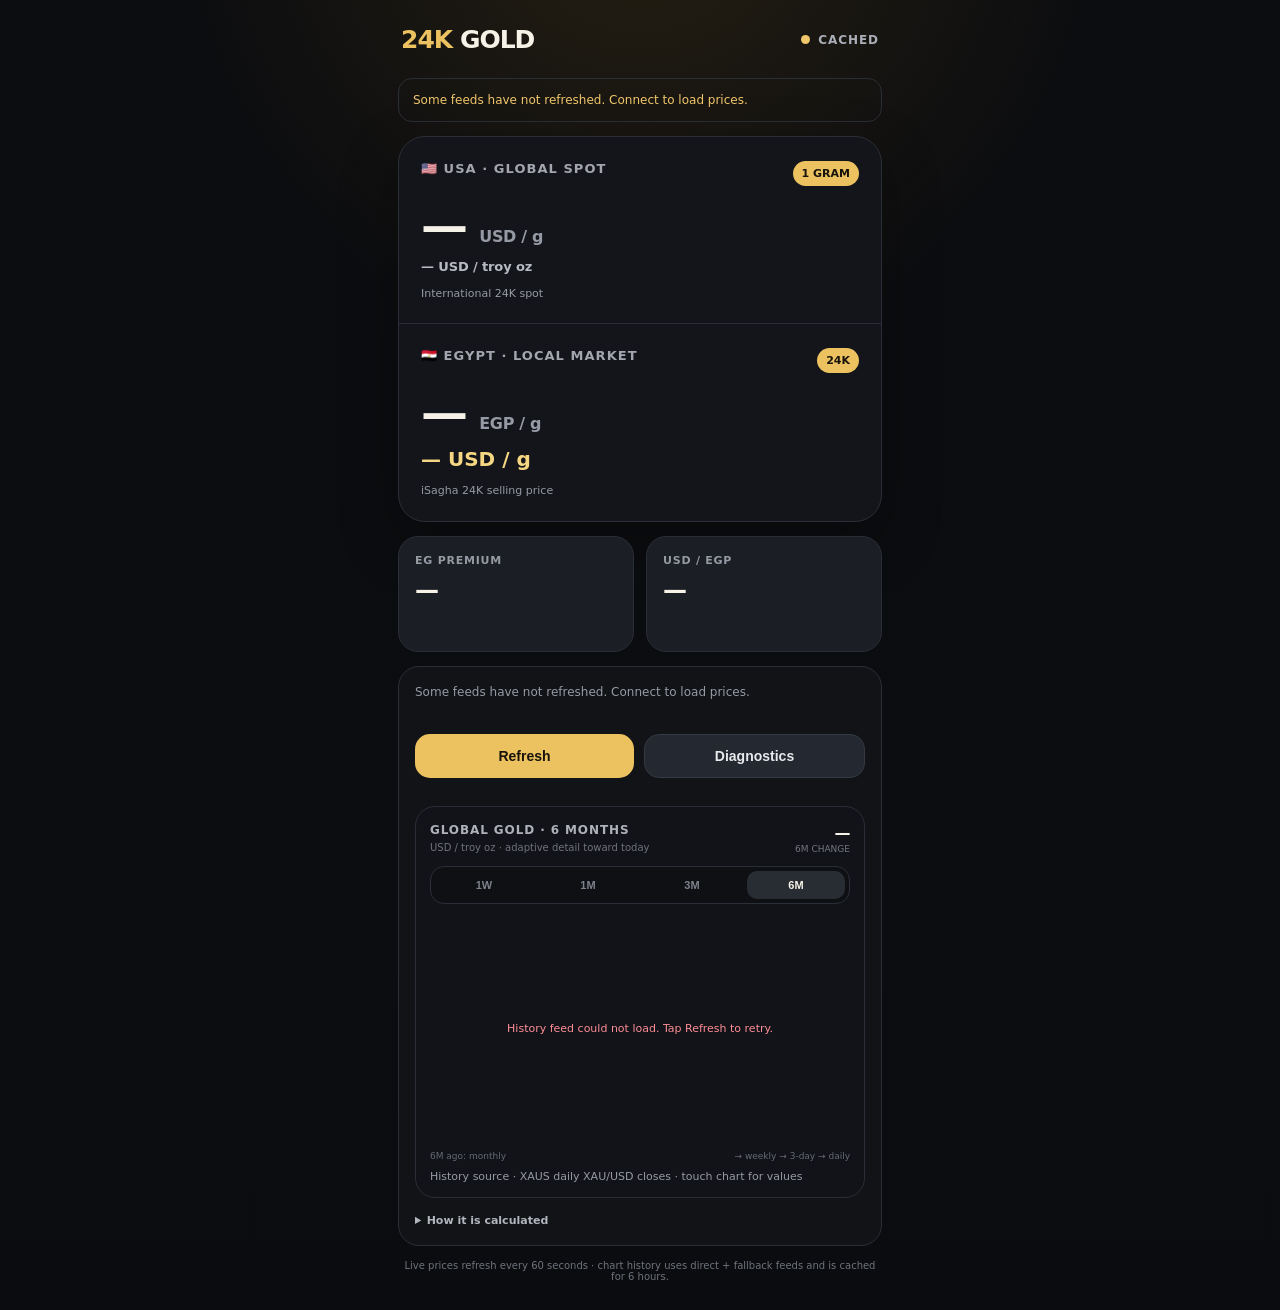
<file: index.html>
<!doctype html>
<html lang="en">
<head>
<meta charset="utf-8">
<meta name="viewport" content="width=device-width,initial-scale=1,viewport-fit=cover">
<meta name="theme-color" content="#0c0d10">
<link rel="manifest" href="./manifest.webmanifest">
<link rel="apple-touch-icon" href="./icons/apple-touch-icon.png">
<link rel="icon" href="./icons/icon.svg" type="image/svg+xml">
<meta name="apple-mobile-web-app-capable" content="yes">
<meta name="apple-mobile-web-app-title" content="Gold Prices">
<meta name="apple-mobile-web-app-status-bar-style" content="black-translucent">
<title>24K Gold — US vs Egypt</title>
<link rel="stylesheet" href="./assets/app.css">
</head>
<body>
<div class="app">
<header>
  <div class="brand"><b>24K</b> GOLD</div>
  <div class="live" id="liveIndicator" aria-live="polite"><span class="dot"></span><span id="liveLabel">LOADING</span></div>
</header>

<div id="connectionNotice" class="notice" role="status" hidden></div>
<section class="hero">
  <div class="market">
    <div class="row">
      <div class="country">🇺🇸 USA · GLOBAL SPOT</div>
      <div class="pill">1 GRAM</div>
    </div>
    <div class="price" id="usPrice"><span class="loading">—</span> <span class="unit">USD / g</span></div>
    <div class="oz-secondary" id="usOz">— USD / troy oz</div>
    <div class="source" id="usSource">International 24K spot</div>
  </div>

  <div class="market">
    <div class="row">
      <div class="country">🇪🇬 EGYPT · LOCAL MARKET</div>
      <div class="pill">24K</div>
    </div>
    <div class="price" id="egPrice"><span class="loading">—</span> <span class="unit">EGP / g</span></div>
    <div class="sub" id="egUsd">— USD / g</div>
    <div class="source" id="egSource">iSagha 24K selling price</div>
  </div>
</section>

<section class="metrics">
  <div class="metric">
    <div class="label">EG Premium</div>
    <div class="value" id="premium">—</div>
  </div>
  <div class="metric">
    <div class="label">USD / EGP</div>
    <div class="value" id="fx">—</div>
  </div>
</section>

<section class="footer">
  <div class="status" id="status">Connecting to live sources…</div>
  <div class="actions">
    <button id="refresh" onclick="refreshAll()">Refresh</button>
    <button class="secondary" onclick="toggleDiag()">Diagnostics</button>
  </div>


  <div class="actions"><button id="installApp" class="secondary" hidden>Install App</button><button id="updateApp" class="secondary" hidden>Update available · Reload</button></div>
  <p id="installHelp" class="source" role="status" hidden></p>
  <section class="chart-card" id="chartCard">
    <div class="chart-head">
      <div>
        <div class="chart-title" id="chartTitle">GLOBAL GOLD · 6 MONTHS</div>
        <div class="chart-subtitle" id="chartSubtitle">USD / troy oz · adaptive detail toward today</div>
      </div>
      <div class="chart-stat">
        <div class="chart-change" id="chartChange">—</div>
        <div class="chart-change-label" id="chartChangeLabel">6M CHANGE</div>
      </div>
    </div>

    <div class="range-switch" aria-label="Chart range">
      <button class="range-btn" data-range="1W" onclick="setChartRange('1W')">1W</button>
      <button class="range-btn" data-range="1M" onclick="setChartRange('1M')">1M</button>
      <button class="range-btn" data-range="3M" onclick="setChartRange('3M')">3M</button>
      <button class="range-btn active" data-range="6M" onclick="setChartRange('6M')">6M</button>
    </div>

    <div class="chart-wrap" id="chartWrap">
      <svg id="goldChart"
           viewBox="0 0 340 230"
           preserveAspectRatio="none"
           aria-label="Six month global gold price chart"></svg>

      <div class="chart-tooltip" id="chartTooltip" hidden></div>
      <div class="chart-loading" id="chartLoading">Loading chart history…</div>
    </div>

    <div class="chart-foot">
      <span id="chartFootLeft">6M ago: monthly</span>
      <span id="chartFootRight">→ weekly → 3-day → daily</span>
    </div>
    <div class="source" style="margin-top:8px"><span id="historySource">History source · XAUS daily XAU/USD closes</span> · touch chart for values</div>
  </section>

  <div class="diag" id="diag" hidden>
    <div class="diag-row"><span>Global spot</span><span id="diagUS">Waiting</span></div>
    <div class="diag-row"><span>Egypt 24K</span><span id="diagEG">Waiting</span></div>
    <div class="diag-row"><span>USD / EGP</span><span id="diagFX">Waiting</span></div>
    <div class="diag-row"><span>Chart history</span><span id="diagHistory">Waiting</span></div>
    <div class="diag-row"><span>FX source</span><span id="diagFXMethod">Frankfurter · CBE</span></div>
  </div>

  <details>
    <summary>How it is calculated</summary>
    Egypt uses iSagha's published 24K selling price. USD/EGP comes directly from the
    Frankfurter API pinned to the Central Bank of Egypt (CBE) provider. No exchange rate is inferred
    from gold prices. Egypt USD = Egypt EGP ÷ the API-provided USD/EGP rate.
    EG Premium = (Egypt USD per gram ÷ international spot USD per gram − 1) × 100.
  </details>
</section>

<div class="tiny">Live prices refresh every 60 seconds · chart history uses direct + fallback feeds and is cached for 6 hours.</div>
</div>

<script src="./assets/app.js" defer></script>
<script src="./assets/pwa.js" defer></script>
</body>
</html>
</file>
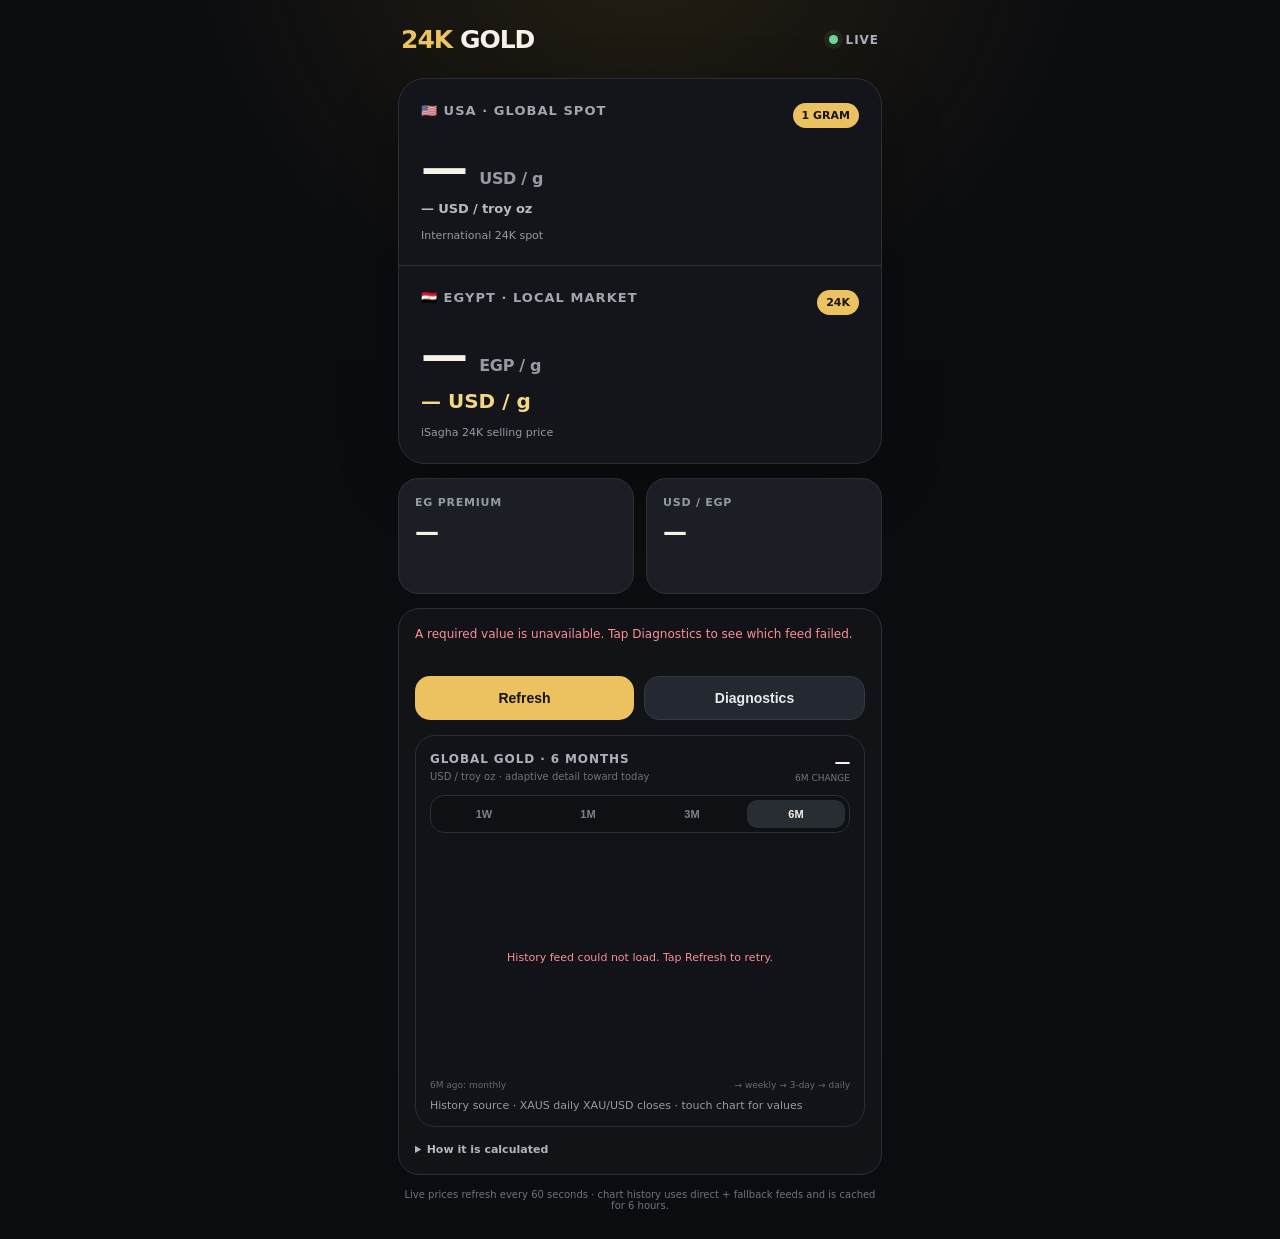
<file: archive/24k-gold-mobile-v8.html>
<!doctype html>
<html lang="en">
<head>
<meta charset="utf-8">
<meta name="viewport" content="width=device-width,initial-scale=1,viewport-fit=cover">
<meta name="theme-color" content="#0c0d10">
<title>24K Gold — US vs Egypt</title>
<style>
:root{
  --bg:#0c0d10;--card:#15171c;--card2:#1b1e24;--line:#2a2e36;
  --text:#f6f2e7;--muted:#969aa4;--gold:#ebc25f;--gold2:#f5d783;
  --ok:#70d49a;--bad:#ff8d96;--warn:#f0c66a;--blue:#a9c8ff;
}
*{box-sizing:border-box}
html,body{margin:0;min-height:100%;background:#0c0d10}
body{
  color:var(--text);
  font-family:Inter,ui-sans-serif,system-ui,-apple-system,BlinkMacSystemFont,"Segoe UI",sans-serif;
  background:
    radial-gradient(circle at 50% -8%,rgba(118,89,25,.24),transparent 30%),
    linear-gradient(#0c0d10,#0b0c0f);
  -webkit-font-smoothing:antialiased;
}
.app{max-width:520px;margin:auto;padding:calc(18px + env(safe-area-inset-top)) 18px calc(28px + env(safe-area-inset-bottom))}
header{display:flex;align-items:center;justify-content:space-between;margin:7px 3px 24px}
.brand{font-size:25px;font-weight:900;letter-spacing:-.04em}
.brand b{color:var(--gold)}
.live{display:flex;align-items:center;gap:8px;color:#aaaeb7;font-size:12px;font-weight:800;letter-spacing:.08em}
.dot{width:9px;height:9px;border-radius:50%;background:var(--ok);box-shadow:0 0 0 5px rgba(112,212,154,.09)}
.hero{border:1px solid var(--line);border-radius:27px;background:rgba(20,22,27,.94);overflow:hidden;box-shadow:0 22px 60px rgba(0,0,0,.28)}
.market{padding:24px 22px 22px}
.market+.market{border-top:1px solid var(--line)}
.row{display:flex;justify-content:space-between;align-items:flex-start;gap:12px}
.country{font-size:13px;font-weight:900;letter-spacing:.08em;color:#a3a6af}
.pill{font-size:11px;font-weight:900;background:var(--gold);color:#17120a;border-radius:999px;padding:6px 9px}
.price{font-size:47px;line-height:1.04;font-weight:900;letter-spacing:-.055em;margin-top:16px}
.unit{font-size:16px;color:var(--muted);font-weight:750;letter-spacing:-.02em}
.sub{font-size:20px;color:var(--gold2);font-weight:850;margin-top:9px}
.source{font-size:11px;color:var(--muted);margin-top:12px;line-height:1.4}
.metrics{display:grid;grid-template-columns:1fr 1fr;gap:12px;margin-top:14px}
.metric{background:var(--card2);border:1px solid var(--line);border-radius:20px;padding:17px 16px;min-height:116px}
.label{font-size:11px;color:var(--muted);font-weight:900;letter-spacing:.07em;text-transform:uppercase}
.value{font-size:24px;font-weight:900;letter-spacing:-.035em;margin-top:9px}
.gold{color:var(--gold2)} .blue{color:var(--blue)}
.footer{margin-top:14px;border:1px solid var(--line);border-radius:21px;background:rgba(18,20,24,.9);padding:16px}
.status{font-size:12px;color:var(--muted);line-height:1.5;min-height:38px}
.status strong{color:var(--text)}
.actions{display:flex;gap:10px;margin-top:13px}
button{
  flex:1;border:0;border-radius:15px;padding:13px 14px;
  background:var(--gold);color:#17120a;font-size:14px;font-weight:900;cursor:pointer
}
button.secondary{background:#242830;color:#e9e9ec;border:1px solid #343942}
button:disabled{opacity:.55}
details{margin-top:14px;color:var(--muted);font-size:11px;line-height:1.55}
summary{font-weight:850;cursor:pointer;color:#b3b6be}
.diag{margin-top:10px;border-top:1px solid var(--line);padding-top:10px}
.diag-row{display:flex;justify-content:space-between;gap:10px;margin:6px 0}
.ok{color:var(--ok)} .bad{color:var(--bad)} .warn{color:var(--warn)}
.tiny{text-align:center;color:#6f737c;font-size:10px;margin-top:14px}
.loading{animation:pulse 1.2s infinite ease-in-out}
@keyframes pulse{0%,100%{opacity:.45}50%{opacity:1}}

.oz-secondary{
  margin-top:8px;
  font-size:13px;
  color:#b7bac2;
  font-weight:750;
  letter-spacing:-.01em;
}
.chart-card{
  margin-top:15px;
  border:1px solid var(--line);
  border-radius:20px;
  padding:16px 14px 13px;
  background:#111318;
  overflow:hidden;
}
.chart-head{
  display:flex;
  align-items:flex-start;
  justify-content:space-between;
  gap:12px;
  margin-bottom:10px;
}
.chart-title{
  font-size:12px;
  color:#aeb1b9;
  font-weight:900;
  letter-spacing:.075em;
}
.chart-subtitle{
  margin-top:4px;
  font-size:10px;
  line-height:1.35;
  color:#6f737c;
}
.chart-stat{
  text-align:right;
  flex:0 0 auto;
}
.chart-change{
  font-size:16px;
  font-weight:900;
  letter-spacing:-.025em;
}
.chart-change.up{color:var(--gold2)}
.chart-change.down{color:var(--blue)}
.chart-change-label{
  color:#737780;
  font-size:9px;
  margin-top:2px;
}
.chart-wrap{
  position:relative;
  width:100%;
  height:230px;
  touch-action:pan-y;
}
#goldChart{
  width:100%;
  height:100%;
  display:block;
  overflow:visible;
}
.chart-tooltip{
  position:absolute;
  z-index:4;
  pointer-events:none;
  min-width:104px;
  padding:8px 9px;
  border:1px solid #3a3e47;
  border-radius:11px;
  background:rgba(13,15,19,.96);
  box-shadow:0 8px 24px rgba(0,0,0,.3);
  font-size:10px;
  line-height:1.35;
  color:#aeb1b9;
  transform:translate(-50%,-110%);
  white-space:nowrap;
}
.chart-tooltip strong{
  display:block;
  color:var(--text);
  font-size:12px;
}
.chart-loading{
  position:absolute;
  inset:0;
  display:flex;
  align-items:center;
  justify-content:center;
  padding:24px;
  text-align:center;
  color:#777b85;
  font-size:11px;
  line-height:1.45;
  background:#111318;
  z-index:3;
}
.chart-loading.error{
  color:var(--bad);
}
.chart-foot{
  display:flex;
  justify-content:space-between;
  gap:8px;
  margin-top:7px;
  font-size:9px;
  color:#656a73;
}


.range-switch{
  display:grid;
  grid-template-columns:repeat(4,1fr);
  gap:6px;
  margin:12px 0 10px;
  padding:4px;
  border:1px solid var(--line);
  border-radius:14px;
  background:#0e1014;
}
.range-btn{
  appearance:none;
  border:0;
  border-radius:10px;
  padding:8px 4px;
  background:transparent;
  color:#7d818a;
  font-size:11px;
  font-weight:900;
  min-width:0;
}
.range-btn.active{background:#282c33;color:var(--text)}
.range-btn:active{transform:scale(.98)}

</style>
</head>
<body>
<div class="app">
<header>
  <div class="brand"><b>24K</b> GOLD</div>
  <div class="live"><span class="dot"></span>LIVE</div>
</header>

<section class="hero">
  <div class="market">
    <div class="row">
      <div class="country">🇺🇸 USA · GLOBAL SPOT</div>
      <div class="pill">1 GRAM</div>
    </div>
    <div class="price" id="usPrice"><span class="loading">—</span> <span class="unit">USD / g</span></div>
    <div class="oz-secondary" id="usOz">— USD / troy oz</div>
    <div class="source" id="usSource">International 24K spot</div>
  </div>

  <div class="market">
    <div class="row">
      <div class="country">🇪🇬 EGYPT · LOCAL MARKET</div>
      <div class="pill">24K</div>
    </div>
    <div class="price" id="egPrice"><span class="loading">—</span> <span class="unit">EGP / g</span></div>
    <div class="sub" id="egUsd">— USD / g</div>
    <div class="source" id="egSource">iSagha 24K selling price</div>
  </div>
</section>

<section class="metrics">
  <div class="metric">
    <div class="label">EG Premium</div>
    <div class="value" id="premium">—</div>
  </div>
  <div class="metric">
    <div class="label">USD / EGP</div>
    <div class="value" id="fx">—</div>
  </div>
</section>

<section class="footer">
  <div class="status" id="status">Connecting to live sources…</div>
  <div class="actions">
    <button id="refresh" onclick="refreshAll()">Refresh</button>
    <button class="secondary" onclick="toggleDiag()">Diagnostics</button>
  </div>


  <section class="chart-card" id="chartCard">
    <div class="chart-head">
      <div>
        <div class="chart-title" id="chartTitle">GLOBAL GOLD · 6 MONTHS</div>
        <div class="chart-subtitle" id="chartSubtitle">USD / troy oz · adaptive detail toward today</div>
      </div>
      <div class="chart-stat">
        <div class="chart-change" id="chartChange">—</div>
        <div class="chart-change-label" id="chartChangeLabel">6M CHANGE</div>
      </div>
    </div>

    <div class="range-switch" aria-label="Chart range">
      <button class="range-btn" data-range="1W" onclick="setChartRange('1W')">1W</button>
      <button class="range-btn" data-range="1M" onclick="setChartRange('1M')">1M</button>
      <button class="range-btn" data-range="3M" onclick="setChartRange('3M')">3M</button>
      <button class="range-btn active" data-range="6M" onclick="setChartRange('6M')">6M</button>
    </div>

    <div class="chart-wrap" id="chartWrap">
      <svg id="goldChart"
           viewBox="0 0 340 230"
           preserveAspectRatio="none"
           aria-label="Six month global gold price chart"></svg>

      <div class="chart-tooltip" id="chartTooltip" hidden></div>
      <div class="chart-loading" id="chartLoading">Loading chart history…</div>
    </div>

    <div class="chart-foot">
      <span id="chartFootLeft">6M ago: monthly</span>
      <span id="chartFootRight">→ weekly → 3-day → daily</span>
    </div>
    <div class="source" style="margin-top:8px"><span id="historySource">History source · XAUS daily XAU/USD closes</span> · touch chart for values</div>
  </section>

  <div class="diag" id="diag" hidden>
    <div class="diag-row"><span>Global spot</span><span id="diagUS">Waiting</span></div>
    <div class="diag-row"><span>Egypt 24K</span><span id="diagEG">Waiting</span></div>
    <div class="diag-row"><span>USD / EGP</span><span id="diagFX">Waiting</span></div>
    <div class="diag-row"><span>Chart history</span><span id="diagHistory">Waiting</span></div>
    <div class="diag-row"><span>FX source</span><span id="diagFXMethod">Frankfurter · CBE</span></div>
  </div>

  <details>
    <summary>How it is calculated</summary>
    Egypt uses iSagha's published 24K selling price. USD/EGP comes directly from the
    Frankfurter API pinned to the Central Bank of Egypt (CBE) provider. No exchange rate is inferred
    from gold prices. Egypt USD = Egypt EGP ÷ the API-provided USD/EGP rate.
    EG Premium = (Egypt USD per gram ÷ international spot USD per gram − 1) × 100.
  </details>
</section>

<div class="tiny">Live prices refresh every 60 seconds · chart history uses direct + fallback feeds and is cached for 6 hours.</div>
</div>

<script>
const OZ_G=31.1034768;
const REFRESH_MS=60000;
const HISTORY_REFRESH_MS=6*60*60*1000;

let state={
  us:null,
  usOz:null,
  eg:null,
  fx:null,
  fxDate:null,
  history:null,
  historySource:null,
  historyAt:null,
  selectedRange:'6M',
  lastOK:null
};

const $=id=>document.getElementById(id);
const fmt2=n=>new Intl.NumberFormat('en-US',{minimumFractionDigits:2,maximumFractionDigits:2}).format(n);
const fmt3=n=>new Intl.NumberFormat('en-US',{minimumFractionDigits:2,maximumFractionDigits:4}).format(n);
const fmt0=n=>new Intl.NumberFormat('en-US',{maximumFractionDigits:0}).format(n);

function normalize(s=''){
  const ar='٠١٢٣٤٥٦٧٨٩',fa='۰۱۲۳۴۵۶۷۸۹';
  return String(s)
    .replace(/[٠-٩]/g,d=>ar.indexOf(d))
    .replace(/[۰-۹]/g,d=>fa.indexOf(d))
    .replace(/\u200e|\u200f|\u202a|\u202b|\u202c|\u2066|\u2067|\u2068|\u2069/g,' ')
    .replace(/٬/g,'').replace(/٫/g,'.');
}

function nval(s){
  const n=Number(normalize(s).replace(/,/g,'').replace(/[^\d.-]/g,''));
  return Number.isFinite(n)?n:null;
}

function timeout(p,ms,label){
  return Promise.race([
    p,
    new Promise((_,rej)=>setTimeout(()=>rej(new Error(label+' timed out')),ms))
  ]);
}

async function getJSON(url,ms=15000){
  return timeout(fetch(url,{cache:'no-store'}).then(r=>{
    if(!r.ok)throw new Error('HTTP '+r.status);
    return r.json();
  }),ms,'Request');
}

async function getText(url,ms=30000){
  return timeout(fetch(url,{cache:'no-store'}).then(r=>{
    if(!r.ok)throw new Error('HTTP '+r.status);
    return r.text();
  }),ms,'Request');
}

function setDiag(id,text,cls=''){
  const x=$(id); x.textContent=text; x.className=cls;
}

function save(){
  try{localStorage.setItem('gold24-v8',JSON.stringify(state))}catch(e){}
}

function load(){
  try{
    const x=JSON.parse(localStorage.getItem('gold24-v8')||'null');
    if(x){
      state={...state,...x};
      render();
      if(state.history) renderChart(state.history);
    }
  }catch(e){}
}

async function fetchUS(){
  const d=await getJSON('https://api.gold-api.com/price/XAU');
  const oz=Number(d.price);
  if(!Number.isFinite(oz)||oz<1000||oz>10000)throw new Error('Invalid gold spot');
  return {oz,gram:oz/OZ_G};
}

async function fetchCBEFx(){
  const d=await getJSON(
    'https://api.frankfurter.dev/v2/rate/USD/EGP?providers=CBE',
    18000
  );

  const rate=Number(d.rate);
  if(!Number.isFinite(rate)||rate<20||rate>100){
    throw new Error('Invalid CBE USD/EGP API response');
  }

  return {rate,date:d.date||null};
}

function parseISagha(raw){
  const t=normalize(raw).replace(/\u00a0/g,' ');
  let eg24=null;

  const k24Start=t.search(/عيار\s*24/);
  let k24Block='';

  if(k24Start>=0){
    const rest=t.slice(k24Start);
    const next=rest.search(/عيار\s*22/);
    k24Block=next>0?rest.slice(0,next):rest.slice(0,1800);
  }

  if(k24Block){
    const egpMatches=[...k24Block.matchAll(/([0-9]{1,5}(?:\.[0-9]+)?)\s*ج\.?\s*م/g)]
      .map(m=>nval(m[1]))
      .filter(Boolean);

    const validGold=egpMatches.filter(v=>v>3000&&v<20000);
    if(validGold.length)eg24=validGold[0];
  }

  if(!eg24){
    const pats=[
      /عيار\s*24[\s\S]{0,250}?([0-9]{4,5}(?:\.[0-9]+)?)\s*ج\.?\s*م/i,
      /عيار\s*24\s*\|[^|\n]*\|\s*([0-9]{4,5}(?:\.[0-9]+)?)\s*ج\.?\s*م/i
    ];

    for(const p of pats){
      const m=t.match(p);
      if(m){
        const v=nval(m[1]);
        if(v>3000&&v<20000){
          eg24=v;
          break;
        }
      }
    }
  }

  if(!eg24)throw new Error('Could not read iSagha 24K price');
  return {eg24};
}

async function fetchEgypt(){
  const target='https://market.isagha.com/prices/eg';
  const tries=[
    ['Jina Reader','https://r.jina.ai/'+target+'?v='+Date.now()],
    ['AllOrigins','https://api.allorigins.win/raw?url='+encodeURIComponent(target+'?v='+Date.now())]
  ];

  let errors=[];

  for(const [name,url] of tries){
    try{
      const raw=await getText(url,32000);
      return {...parseISagha(raw),source:name};
    }catch(e){
      errors.push(name+': '+e.message);
    }
  }

  throw new Error(errors.join(' | '));
}

/* ---------- HISTORY ---------- */

function parseHistoryPayload(payload){
  let d=payload;

  // Direct JSON route.
  if(typeof d==='string'){
    let text=d.trim();

    // Jina may wrap JSON in markdown/code fences or add a short header.
    text=text.replace(/^```(?:json)?\s*/i,'').replace(/\s*```$/,'').trim();

    const firstBrace=text.indexOf('{');
    const lastBrace=text.lastIndexOf('}');
    if(firstBrace>=0 && lastBrace>firstBrace){
      text=text.slice(firstBrace,lastBrace+1);
    }

    try{
      d=JSON.parse(text);
    }catch(e){
      throw new Error('History proxy returned unreadable data');
    }
  }

  // AllOrigins may return {contents:"..."}.
  if(d && typeof d.contents==='string'){
    return parseHistoryPayload(d.contents);
  }

  if(!d || !Array.isArray(d.points)){
    throw new Error('History response has no points');
  }

  const raw=d.points
    .map(p=>({
      d:p.d || p.date,
      c:Number(p.c ?? p.close)
    }))
    .filter(p=>p.d && Number.isFinite(p.c) && p.c>1000)
    .map(p=>({...p,t:new Date(p.d+'T12:00:00Z').getTime()}))
    .filter(p=>Number.isFinite(p.t))
    .sort((a,b)=>a.t-b.t);

  if(raw.length<30) throw new Error('Not enough historical points');

  return raw;
}

async function fetchHistory(){
  const target='https://xaus.com/api/v1/history';

  const attempts=[
    {
      name:'XAUS direct',
      kind:'json',
      url:target
    },
    {
      name:'XAUS via Jina Reader',
      kind:'text',
      url:'https://r.jina.ai/'+target
    },
    {
      name:'XAUS via AllOrigins',
      kind:'json',
      url:'https://api.allorigins.win/get?url='+encodeURIComponent(target)
    }
  ];

  const errors=[];

  for(const a of attempts){
    try{
      let payload;

      if(a.kind==='json'){
        payload=await getJSON(a.url,30000);
      }else{
        payload=await getText(a.url,30000);
      }

      const raw=parseHistoryPayload(payload);

      const today=Date.now();
      const start=today-(190*24*60*60*1000);
      const six=raw.filter(p=>p.t>=start && p.t<=today+24*60*60*1000);

      if(six.length<20){
        throw new Error('Six-month history incomplete');
      }

      return {
        points:six,
        source:a.name
      };

    }catch(e){
      errors.push(a.name+': '+(e.message||e));
    }
  }

  throw new Error(errors.join(' | '));
}

/*
  Adaptive timeline:
    >90 days old  : monthly-ish (nearest point to each month marker)
    90→30 days    : weekly
    30→7 days     : every 3 days
    last 7 days   : daily
  Dates keep their true horizontal position, so recent detail is genuinely denser.
*/
function nearestSample(points,targets){
  const picked=[];
  const seen=new Set();

  function nearest(target){
    let best=null,bestDist=Infinity;
    for(const p of points){
      const dist=Math.abs(p.t-target);
      if(dist<bestDist){best=p;bestDist=dist}
    }
    return best;
  }

  for(const t of targets){
    const p=nearest(t);
    if(p && !seen.has(p.d)){
      picked.push(p);
      seen.add(p.d);
    }
  }

  if(points.length){
    const first=points[0],last=points[points.length-1];
    if(!seen.has(first.d)) picked.push(first);
    if(!seen.has(last.d)) picked.push(last);
  }

  return picked.sort((a,b)=>a.t-b.t);
}

function sampleEveryDays(points,days){
  if(points.length<=2) return points;
  const step=days*86400000;
  const targets=[];
  let t=points[0].t;
  const end=points[points.length-1].t;
  while(t<=end){targets.push(t);t+=step}
  targets.push(end);
  return nearestSample(points,targets);
}

function adaptiveSample(points,now){
  const DAY=86400000;
  const targets=[];
  for(let days=180;days>=90;days-=30) targets.push(now-days*DAY);
  for(let days=84;days>=35;days-=7) targets.push(now-days*DAY);
  for(let days=30;days>=9;days-=3) targets.push(now-days*DAY);
  for(let days=7;days>=0;days--) targets.push(now-days*DAY);
  return nearestSample(points,targets);
}

function getRangePoints(raw,range){
  if(!raw || !raw.length) return [];
  const DAY=86400000;
  const now=raw[raw.length-1].t;
  let days=190;
  if(range==='1W') days=7;
  else if(range==='1M') days=31;
  else if(range==='3M') days=92;

  const subset=raw.filter(p=>p.t>=now-days*DAY);
  if(range==='1W') return subset;
  if(range==='1M') return subset;
  if(range==='3M') return sampleEveryDays(subset,3);
  return adaptiveSample(subset,now);
}

function updateRangeLabels(range){
  const labels={
    '1W':{title:'GLOBAL GOLD · 1 WEEK',sub:'USD / troy oz · daily closes',change:'1W CHANGE',left:'Daily',right:'7-day view'},
    '1M':{title:'GLOBAL GOLD · 1 MONTH',sub:'USD / troy oz · daily closes',change:'1M CHANGE',left:'Daily',right:'30-day view'},
    '3M':{title:'GLOBAL GOLD · 3 MONTHS',sub:'USD / troy oz · ~3-day steps',change:'3M CHANGE',left:'Every ~3 days',right:'90-day view'},
    '6M':{title:'GLOBAL GOLD · 6 MONTHS',sub:'USD / troy oz · adaptive detail toward today',change:'6M CHANGE',left:'6M ago: monthly',right:'→ weekly → 3-day → daily'}
  };
  const c=labels[range]||labels['6M'];
  if($('chartTitle')) $('chartTitle').textContent=c.title;
  if($('chartSubtitle')) $('chartSubtitle').textContent=c.sub;
  if($('chartChangeLabel')) $('chartChangeLabel').textContent=c.change;
  if($('chartFootLeft')) $('chartFootLeft').textContent=c.left;
  if($('chartFootRight')) $('chartFootRight').textContent=c.right;
}

function setChartRange(range){
  state.selectedRange=range;
  save();
  document.querySelectorAll('.range-btn').forEach(btn=>{
    btn.classList.toggle('active',btn.dataset.range===range);
  });
  updateRangeLabels(range);
  if(state.history) renderChart(getRangePoints(state.history,range));
}

function renderChart(points){
  const svg=$('goldChart');
  const loading=$('chartLoading');

  if(!svg || !points || points.length<2) return;

  loading.style.display='none';
  loading.className='chart-loading';
  svg.innerHTML='';

  const W=340,H=230;
  const pad={l:42,r:9,t:13,b:27};
  const plotW=W-pad.l-pad.r;
  const plotH=H-pad.t-pad.b;

  const minT=points[0].t;
  const maxT=points[points.length-1].t;
  let minY=Math.min(...points.map(p=>p.c));
  let maxY=Math.max(...points.map(p=>p.c));

  const yrange=Math.max(1,maxY-minY);
  minY-=yrange*.10;
  maxY+=yrange*.10;

  const x=t=>pad.l+((t-minT)/(maxT-minT))*plotW;
  const y=v=>pad.t+(1-(v-minY)/(maxY-minY))*plotH;

  const ns='http://www.w3.org/2000/svg';
  const add=(tag,attrs,text)=>{
    const node=document.createElementNS(ns,tag);
    Object.entries(attrs||{}).forEach(([k,v])=>node.setAttribute(k,v));
    if(text!==undefined) node.textContent=text;
    svg.appendChild(node);
    return node;
  };

  // Horizontal grid and y labels.
  for(let i=0;i<4;i++){
    const value=minY+(maxY-minY)*(i/3);
    const yy=y(value);

    add('line',{
      x1:pad.l,y1:yy,x2:W-pad.r,y2:yy,
      stroke:'#272b32','stroke-width':'1',
      'vector-effect':'non-scaling-stroke'
    });

    add('text',{
      x:pad.l-6,y:yy+3.2,
      fill:'#6c7079','font-size':'9',
      'text-anchor':'end',
      'font-family':'system-ui'
    },'$'+fmt0(value));
  }

  // Month/time labels: start, ~3m, ~1m, latest.
  const labelTargets=[
    minT,
    minT+(maxT-minT)*.50,
    minT+(maxT-minT)*.83,
    maxT
  ];

  labelTargets.forEach((t,i)=>{
    const dt=new Date(t);
    const label=i===labelTargets.length-1
      ? 'Today'
      : dt.toLocaleDateString('en-US',{month:'short',day:'numeric'});

    add('text',{
      x:x(t),
      y:H-7,
      fill:'#696d76','font-size':'9',
      'text-anchor':i===0?'start':i===labelTargets.length-1?'end':'middle',
      'font-family':'system-ui'
    },label);
  });

  // Area gradient.
  const defs=add('defs',{});
  const grad=document.createElementNS(ns,'linearGradient');
  grad.setAttribute('id','chartFill');
  grad.setAttribute('x1','0');grad.setAttribute('y1','0');
  grad.setAttribute('x2','0');grad.setAttribute('y2','1');

  const s1=document.createElementNS(ns,'stop');
  s1.setAttribute('offset','0%');s1.setAttribute('stop-color','#e9bd5b');s1.setAttribute('stop-opacity','.28');
  const s2=document.createElementNS(ns,'stop');
  s2.setAttribute('offset','100%');s2.setAttribute('stop-color','#e9bd5b');s2.setAttribute('stop-opacity','0');
  grad.appendChild(s1);grad.appendChild(s2);
  defs.appendChild(grad);

  const coords=points.map(p=>[x(p.t),y(p.c)]);

  const lineD=coords.map((c,i)=>(i?'L':'M')+c[0].toFixed(2)+' '+c[1].toFixed(2)).join(' ');
  const areaD=lineD+
    ' L '+coords[coords.length-1][0].toFixed(2)+' '+(pad.t+plotH)+
    ' L '+coords[0][0].toFixed(2)+' '+(pad.t+plotH)+' Z';

  add('path',{d:areaD,fill:'url(#chartFill)'});

  add('path',{
    d:lineD,
    fill:'none',
    stroke:'#efc660',
    'stroke-width':'2.2',
    'stroke-linecap':'round',
    'stroke-linejoin':'round',
    'vector-effect':'non-scaling-stroke'
  });

  // Small points only where sampled.
  coords.forEach(([cx,cy],i)=>{
    add('circle',{
      cx,cy,r:i===coords.length-1?'3.6':'2',
      fill:i===coords.length-1?'#f5d783':'#e9bd5b',
      stroke:'#111318','stroke-width':'1.5',
      'vector-effect':'non-scaling-stroke'
    });
  });

  // 6M change.
  const first=points[0].c,last=points[points.length-1].c;
  const pct=((last/first)-1)*100;
  const ch=$('chartChange');
  ch.textContent=(pct>=0?'+':'')+pct.toFixed(1)+'%';
  ch.className='chart-change '+(pct>=0?'up':'down');

  // Keep rendered geometry for touch lookup.
  svg._chartData={points,coords,W,H,pad};
  bindChartInteraction();
}

function bindChartInteraction(){
  const wrap=$('chartWrap');
  const svg=$('goldChart');
  const tip=$('chartTooltip');

  if(wrap.dataset.bound==='1') return;
  wrap.dataset.bound='1';

  const interact=e=>{
    if(!svg._chartData) return;
    const rect=svg.getBoundingClientRect();
    const clientX=e.touches?e.touches[0].clientX:e.clientX;
    const px=(clientX-rect.left)/rect.width*340;

    let idx=0,best=Infinity;
    svg._chartData.coords.forEach((c,i)=>{
      const dist=Math.abs(c[0]-px);
      if(dist<best){best=dist;idx=i}
    });

    const p=svg._chartData.points[idx];
    const c=svg._chartData.coords[idx];

    tip.innerHTML=
      '<strong>$'+fmt2(p.c)+'/oz</strong>'+
      new Date(p.d+'T12:00:00Z').toLocaleDateString('en-US',{
        month:'short',day:'numeric',year:'numeric'
      });

    const left=c[0]/340*rect.width;
    const top=c[1]/230*rect.height;

    tip.style.left=Math.min(rect.width-55,Math.max(55,left))+'px';
    tip.style.top=Math.max(42,top)+'px';
    tip.hidden=false;
  };

  wrap.addEventListener('touchstart',interact,{passive:true});
  wrap.addEventListener('touchmove',interact,{passive:true});
  wrap.addEventListener('mousemove',interact);
  wrap.addEventListener('mouseleave',()=>tip.hidden=true);
  wrap.addEventListener('touchend',()=>setTimeout(()=>tip.hidden=true,700),{passive:true});
}

async function refreshHistory(force=false){
  const loading=$('chartLoading');

  if(!force && state.history && state.historyAt &&
     Date.now()-state.historyAt < HISTORY_REFRESH_MS){
    setDiag('diagHistory','Cached','warn');
    renderChart(getRangePoints(state.history,state.selectedRange||'6M'));
    if(state.historySource){
      $('historySource').textContent='History source · '+state.historySource;
    }
    return;
  }

  if(loading){
    loading.className='chart-loading';
    loading.style.display='flex';
    loading.textContent='Loading chart history…';
  }

  setDiag('diagHistory','Loading…','warn');

  try{
    const result=await fetchHistory();

    state.history=result.points;
    state.historySource=result.source;
    state.historyAt=Date.now();

    save();

    setDiag('diagHistory','Live','ok');

    if($('historySource')){
      $('historySource').textContent='History source · '+result.source;
    }

    renderChart(getRangePoints(result.points,state.selectedRange||'6M'));

  }catch(e){
    console.warn('History failed',e);

    if(state.history){
      setDiag('diagHistory','Cached','warn');

      if(state.historySource && $('historySource')){
        $('historySource').textContent='History source · '+state.historySource+' · cached';
      }

      renderChart(getRangePoints(state.history,state.selectedRange||'6M'));

    }else if(loading){
      setDiag('diagHistory','Unavailable','bad');
      loading.className='chart-loading error';
      loading.style.display='flex';
      loading.textContent='History feed could not load. Tap Refresh to retry.';
    }
  }
}

/* ---------- RENDER ---------- */

function render(){
  if(state.us){
    $('usPrice').innerHTML='$'+fmt2(state.us)+' <span class="unit">USD / g</span>';
    $('usSource').textContent='International 24K spot · Gold-API';
  }

  if(state.usOz){
    $('usOz').textContent='$'+fmt2(state.usOz)+' USD / troy oz';
  }

  if(state.eg){
    $('egPrice').innerHTML=fmt2(state.eg)+' <span class="unit">EGP / g</span>';
    $('egSource').textContent='iSagha · published 24K selling price';
  }

  if(state.fx){
    $('fx').textContent=fmt3(state.fx);
    $('diagFXMethod').textContent='Frankfurter · CBE official provider'+
      (state.fxDate?' · '+state.fxDate:'');

    if(state.eg){
      const egUSD=state.eg/state.fx;
      $('egUsd').textContent='$'+fmt2(egUSD)+' USD / g';

      if(state.us){
        const p=((egUSD/state.us)-1)*100;
        $('premium').textContent=(p>=0?'+':'')+p.toFixed(2)+'%';
        $('premium').className='value '+(p>=0?'gold':'blue');
      }
    }
  }
}

function timeText(){
  return new Date().toLocaleTimeString([],{hour:'2-digit',minute:'2-digit'});
}

async function refreshAll(){
  const btn=$('refresh');
  btn.disabled=true;
  btn.textContent='Updating…';
  $('status').textContent='Refreshing live prices…';

  setDiag('diagUS','Loading…','warn');
  setDiag('diagEG','Loading…','warn');
  setDiag('diagFX','Loading…','warn');
  setDiag('diagFXMethod','Frankfurter · CBE','');

  let usOK=false,egOK=false,fxOK=false;

  const pUS=(async()=>{
    try{
      const d=await fetchUS();
      state.us=d.gram;
      state.usOz=d.oz;
      usOK=true;
      setDiag('diagUS','Live','ok');
      render();save();
    }catch(e){
      console.warn(e);
      setDiag('diagUS',state.us?'Cached':'Unavailable',state.us?'warn':'bad');
    }
  })();

  const pEG=(async()=>{
    try{
      const d=await fetchEgypt();
      state.eg=d.eg24;
      egOK=true;
      setDiag('diagEG','Live','ok');
      render();save();
    }catch(e){
      console.warn(e);
      setDiag('diagEG',state.eg?'Cached':'Unavailable',state.eg?'warn':'bad');
    }
  })();

  const pFX=(async()=>{
    try{
      const d=await fetchCBEFx();
      state.fx=d.rate;
      state.fxDate=d.date;
      fxOK=true;
      setDiag('diagFX','Live','ok');
      setDiag(
        'diagFXMethod',
        'Frankfurter · CBE official provider'+(d.date?' · '+d.date:''),
        ''
      );
      render();save();
    }catch(e){
      console.warn(e);
      setDiag('diagFX',state.fx?'Cached':'Unavailable',state.fx?'warn':'bad');
      setDiag(
        'diagFXMethod',
        state.fx
          ? 'Last successful CBE API reading'+(state.fxDate?' · '+state.fxDate:'')
          : 'CBE API unavailable',
        state.fx?'warn':'bad'
      );
    }
  })();

  // History refresh is separate: it can never block the current prices.
  refreshHistory(false);

  await Promise.all([pUS,pEG,pFX]);

  if((usOK||state.us)&&(egOK||state.eg)&&(fxOK||state.fx)){
    state.lastOK=Date.now();
    save();

    const allLive=usOK&&egOK&&fxOK;

    $('status').innerHTML=allLive
      ? '<strong>Updated '+timeText()+'</strong> · all required values live.'
      : '<strong>Updated '+timeText()+'</strong> · one feed is using its last successful API reading.';
  }else{
    $('status').innerHTML='<span class="bad">A required value is unavailable. Tap Diagnostics to see which feed failed.</span>';
  }

  btn.disabled=false;
  btn.textContent='Refresh';
}

function toggleDiag(){
  $('diag').hidden=!$('diag').hidden;
}

load();
updateRangeLabels(state.selectedRange||'6M');
document.querySelectorAll('.range-btn').forEach(btn=>{
  btn.classList.toggle('active',btn.dataset.range===(state.selectedRange||'6M'));
});
refreshAll();
refreshHistory(false);

setInterval(refreshAll,REFRESH_MS);

document.addEventListener('visibilitychange',()=>{
  if(!document.hidden){
    if(!state.lastOK||Date.now()-state.lastOK>REFRESH_MS) refreshAll();
    if(!state.historyAt||Date.now()-state.historyAt>HISTORY_REFRESH_MS) refreshHistory(false);
  }
});
</script>
</body>
</html>
</file>
<file: assets/app.css>
:root{
  --bg:#0c0d10;--card:#15171c;--card2:#1b1e24;--line:#2a2e36;
  --text:#f6f2e7;--muted:#969aa4;--gold:#ebc25f;--gold2:#f5d783;
  --ok:#70d49a;--bad:#ff8d96;--warn:#f0c66a;--blue:#a9c8ff;
}
*{box-sizing:border-box}
html,body{margin:0;min-height:100%;background:#0c0d10}
body{
  color:var(--text);
  font-family:Inter,ui-sans-serif,system-ui,-apple-system,BlinkMacSystemFont,"Segoe UI",sans-serif;
  background:
    radial-gradient(circle at 50% -8%,rgba(118,89,25,.24),transparent 30%),
    linear-gradient(#0c0d10,#0b0c0f);
  -webkit-font-smoothing:antialiased;
}
.app{max-width:520px;margin:auto;padding:calc(18px + env(safe-area-inset-top)) 18px calc(28px + env(safe-area-inset-bottom))}
header{display:flex;align-items:center;justify-content:space-between;margin:7px 3px 24px}
.brand{font-size:25px;font-weight:900;letter-spacing:-.04em}
.brand b{color:var(--gold)}
.live{display:flex;align-items:center;gap:8px;color:#aaaeb7;font-size:12px;font-weight:800;letter-spacing:.08em}
.dot{width:9px;height:9px;border-radius:50%;background:var(--ok);box-shadow:0 0 0 5px rgba(112,212,154,.09)}
.hero{border:1px solid var(--line);border-radius:27px;background:rgba(20,22,27,.94);overflow:hidden;box-shadow:0 22px 60px rgba(0,0,0,.28)}
.market{padding:24px 22px 22px}
.market+.market{border-top:1px solid var(--line)}
.row{display:flex;justify-content:space-between;align-items:flex-start;gap:12px}
.country{font-size:13px;font-weight:900;letter-spacing:.08em;color:#a3a6af}
.pill{font-size:11px;font-weight:900;background:var(--gold);color:#17120a;border-radius:999px;padding:6px 9px}
.price{font-size:47px;line-height:1.04;font-weight:900;letter-spacing:-.055em;margin-top:16px}
.unit{font-size:16px;color:var(--muted);font-weight:750;letter-spacing:-.02em}
.sub{font-size:20px;color:var(--gold2);font-weight:850;margin-top:9px}
.source{font-size:11px;color:var(--muted);margin-top:12px;line-height:1.4}
.metrics{display:grid;grid-template-columns:1fr 1fr;gap:12px;margin-top:14px}
.metric{background:var(--card2);border:1px solid var(--line);border-radius:20px;padding:17px 16px;min-height:116px}
.label{font-size:11px;color:var(--muted);font-weight:900;letter-spacing:.07em;text-transform:uppercase}
.value{font-size:24px;font-weight:900;letter-spacing:-.035em;margin-top:9px}
.gold{color:var(--gold2)} .blue{color:var(--blue)}
.footer{margin-top:14px;border:1px solid var(--line);border-radius:21px;background:rgba(18,20,24,.9);padding:16px}
.status{font-size:12px;color:var(--muted);line-height:1.5;min-height:38px}
.status strong{color:var(--text)}
.actions{display:flex;gap:10px;margin-top:13px}
button{
  flex:1;border:0;border-radius:15px;padding:13px 14px;
  background:var(--gold);color:#17120a;font-size:14px;font-weight:900;cursor:pointer
}
button.secondary{background:#242830;color:#e9e9ec;border:1px solid #343942}
button:disabled{opacity:.55}
details{margin-top:14px;color:var(--muted);font-size:11px;line-height:1.55}
summary{font-weight:850;cursor:pointer;color:#b3b6be}
.diag{margin-top:10px;border-top:1px solid var(--line);padding-top:10px}
.diag-row{display:flex;justify-content:space-between;gap:10px;margin:6px 0}
.ok{color:var(--ok)} .bad{color:var(--bad)} .warn{color:var(--warn)}
.tiny{text-align:center;color:#6f737c;font-size:10px;margin-top:14px}
.loading{animation:pulse 1.2s infinite ease-in-out}
@keyframes pulse{0%,100%{opacity:.45}50%{opacity:1}}

.oz-secondary{
  margin-top:8px;
  font-size:13px;
  color:#b7bac2;
  font-weight:750;
  letter-spacing:-.01em;
}
.chart-card{
  margin-top:15px;
  border:1px solid var(--line);
  border-radius:20px;
  padding:16px 14px 13px;
  background:#111318;
  overflow:hidden;
}
.chart-head{
  display:flex;
  align-items:flex-start;
  justify-content:space-between;
  gap:12px;
  margin-bottom:10px;
}
.chart-title{
  font-size:12px;
  color:#aeb1b9;
  font-weight:900;
  letter-spacing:.075em;
}
.chart-subtitle{
  margin-top:4px;
  font-size:10px;
  line-height:1.35;
  color:#6f737c;
}
.chart-stat{
  text-align:right;
  flex:0 0 auto;
}
.chart-change{
  font-size:16px;
  font-weight:900;
  letter-spacing:-.025em;
}
.chart-change.up{color:var(--gold2)}
.chart-change.down{color:var(--blue)}
.chart-change-label{
  color:#737780;
  font-size:9px;
  margin-top:2px;
}
.chart-wrap{
  position:relative;
  width:100%;
  height:230px;
  touch-action:pan-y;
}
#goldChart{
  width:100%;
  height:100%;
  display:block;
  overflow:visible;
}
.chart-tooltip{
  position:absolute;
  z-index:4;
  pointer-events:none;
  min-width:104px;
  padding:8px 9px;
  border:1px solid #3a3e47;
  border-radius:11px;
  background:rgba(13,15,19,.96);
  box-shadow:0 8px 24px rgba(0,0,0,.3);
  font-size:10px;
  line-height:1.35;
  color:#aeb1b9;
  transform:translate(-50%,-110%);
  white-space:nowrap;
}
.chart-tooltip strong{
  display:block;
  color:var(--text);
  font-size:12px;
}
.chart-loading{
  position:absolute;
  inset:0;
  display:flex;
  align-items:center;
  justify-content:center;
  padding:24px;
  text-align:center;
  color:#777b85;
  font-size:11px;
  line-height:1.45;
  background:#111318;
  z-index:3;
}
.chart-loading.error{
  color:var(--bad);
}
.chart-foot{
  display:flex;
  justify-content:space-between;
  gap:8px;
  margin-top:7px;
  font-size:9px;
  color:#656a73;
}


.range-switch{
  display:grid;
  grid-template-columns:repeat(4,1fr);
  gap:6px;
  margin:12px 0 10px;
  padding:4px;
  border:1px solid var(--line);
  border-radius:14px;
  background:#0e1014;
}
.range-btn{
  appearance:none;
  border:0;
  border-radius:10px;
  padding:8px 4px;
  background:transparent;
  color:#7d818a;
  font-size:11px;
  font-weight:900;
  min-width:0;
}
.range-btn.active{background:#282c33;color:var(--text)}
.range-btn:active{transform:scale(.98)}


[hidden]{display:none!important}
.notice{padding:12px 14px;margin-bottom:14px;border:1px solid var(--line);border-radius:14px;color:var(--warn);font-size:12px;line-height:1.5}
.live.stale .dot{background:var(--warn);box-shadow:none}
button:focus-visible,summary:focus-visible{outline:2px solid var(--gold);outline-offset:3px}
</file>
